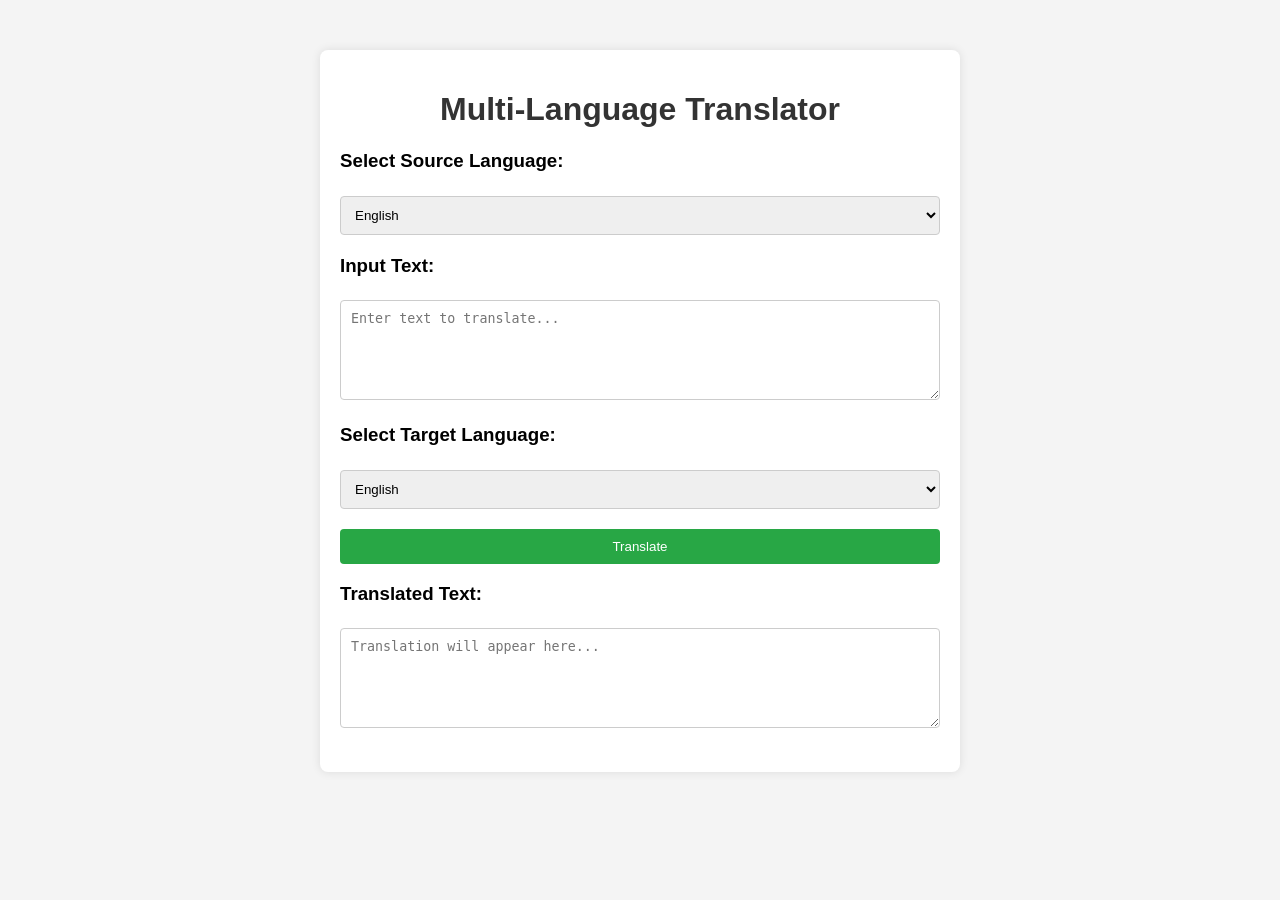
<file: index.html>
<!DOCTYPE html>
<html lang="en">
<head>
    <meta charset="UTF-8">
    <meta name="viewport" content="width=device-width, initial-scale=1.0">
    <title>Multi-Language Translator</title>
    <link rel="stylesheet" href="styles.css">
</head>
<body>
    <div class="container">
        <h1>Multi-Language Translator</h1>
        
        <div class="language-selection">
            <h3>Select Source Language:</h3>
            <select id="sourceLanguageSelect">
                <option value="en">English</option>
                <option value="es">Spanish</option>
                <option value="fr">French</option>
                <option value="de">German</option>
                <option value="zh-CN">Chinese (Simplified)</option>
                <option value="ja">Japanese</option>
                <option value="ru">Russian</option>
                <option value="ar">Arabic</option>
                <option value="hi">Hindi</option>
                <option value="pt">Portuguese</option>
                <option value="it">Italian</option>
                <option value="ko">Korean</option>
                <option value="pl">Polish</option>
                <option value="nl">Dutch</option>
                <option value="tr">Turkish</option>
                <option value="sv">Swedish</option>
                <option value="no">Norwegian</option>
                <option value="fi">Finnish</option>
                <option value="da">Danish</option>
                <option value="th">Thai</option>
                <option value="vi">Vietnamese</option>
                <option value="he">Hebrew</option>
                <option value="uk">Ukrainian</option>
                <option value="bg">Bulgarian</option>
                <option value="ro">Romanian</option>
                <option value="cs">Czech</option>
                <option value="sl">Slovak</option>
                <option value="et">Estonian</option>
                <option value="lv">Latvian</option>
                <option value="lt">Lithuanian</option>
                <option value="ms">Malay</option>
            </select>
        </div>

        <div class="input-area">
            <h3>Input Text:</h3>
            <textarea id="sourceText" placeholder="Enter text to translate..."></textarea>
        </div>
        
        <div class="language-selection">
            <h3>Select Target Language:</h3>
            <select id="targetLanguageSelect">
                <option value="en">English</option>
                <option value="es">Spanish</option>
                <option value="fr">French</option>
                <option value="de">German</option>
                <option value="zh-CN">Chinese (Simplified)</option>
                <option value="ja">Japanese</option>
                <option value="ru">Russian</option>
                <option value="ar">Arabic</option>
                <option value="hi">Hindi</option>
                <option value="pt">Portuguese</option>
                <option value="it">Italian</option>
                <option value="ko">Korean</option>
                <option value="pl">Polish</option>
                <option value="nl">Dutch</option>
                <option value="tr">Turkish</option>
                <option value="sv">Swedish</option>
                <option value="no">Norwegian</option>
                <option value="fi">Finnish</option>
                <option value="da">Danish</option>
                <option value="th">Thai</option>
                <option value="vi">Vietnamese</option>
                <option value="he">Hebrew</option>
                <option value="uk">Ukrainian</option>
                <option value="bg">Bulgarian</option>
                <option value="ro">Romanian</option>
                <option value="cs">Czech</option>
                <option value="sl">Slovak</option>
                <option value="et">Estonian</option>
                <option value="lv">Latvian</option>
                <option value="lt">Lithuanian</option>
                <option value="ms">Malay</option>
            </select>
        </div>
        
        <button id="translateButton">Translate</button>
        
        <div class="output-area">
            <h3>Translated Text:</h3>
            <textarea id="translatedText" placeholder="Translation will appear here..." readonly></textarea>
        </div>
    </div>
    <script src="script.js"></script>
</body>
</html>
</file>
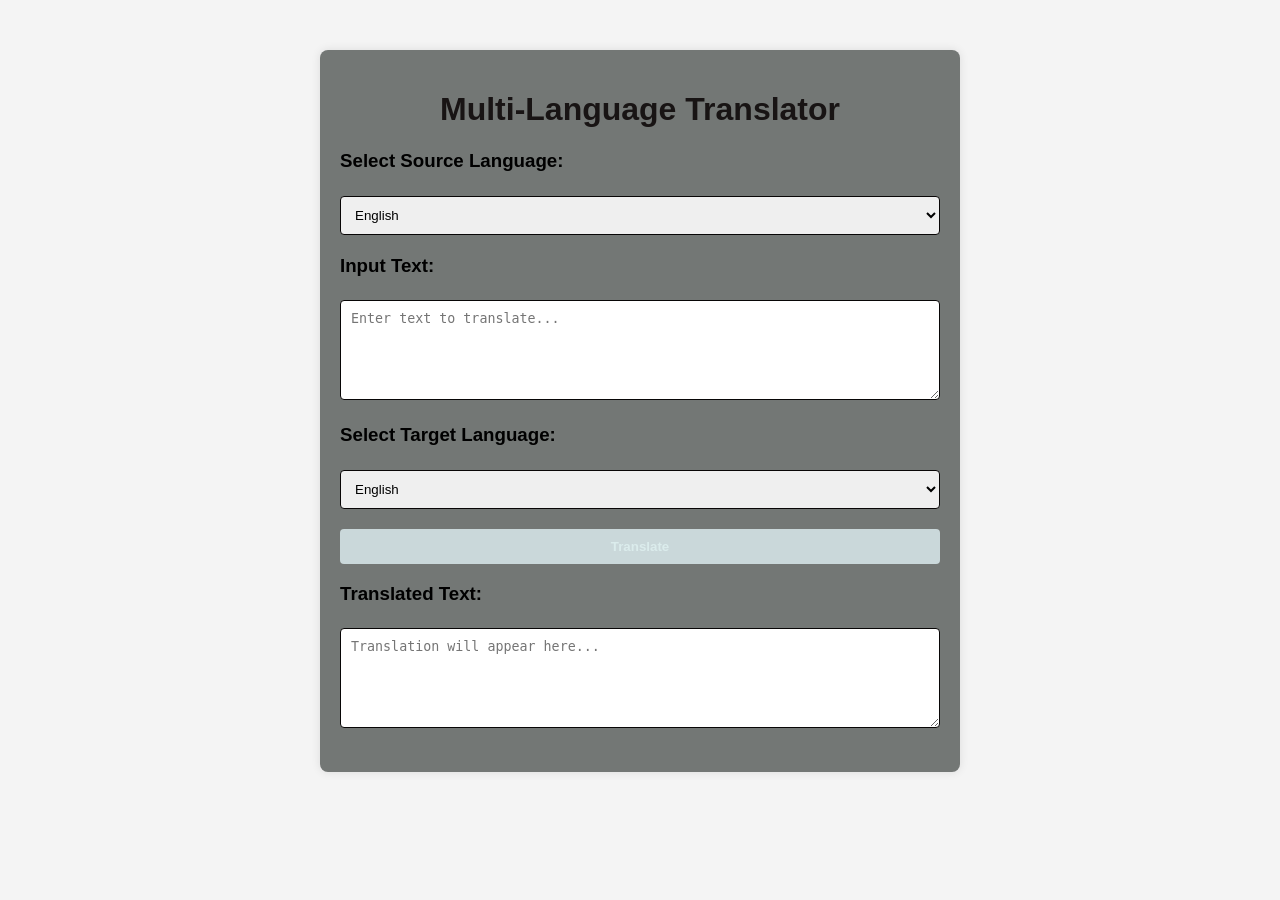
<file: Language Translator/index.html>
<!DOCTYPE html>
<html lang="en">
<head>
    <meta charset="UTF-8">
    <meta name="viewport" content="width=device-width, initial-scale=1.0">
    <title>Multi-Language Translator</title>
    <link rel="stylesheet" href="styles.css">
</head>
<body>
    <div class="container">
        <h1>Multi-Language Translator</h1>
        
        <div class="language-selection">
            <h3>Select Source Language:</h3>
            <select id="sourceLanguageSelect">
                <option value="en">English</option>
                <option value="es">Spanish</option>
                <option value="fr">French</option>
                <option value="de">German</option>
                <option value="zh-CN">Chinese (Simplified)</option>
                <option value="ja">Japanese</option>
                <option value="ru">Russian</option>
                <option value="ar">Arabic</option>
                <option value="hi">Hindi</option>
                <option value="pt">Portuguese</option>
                <option value="it">Italian</option>
                <option value="ko">Korean</option>
                <option value="pl">Polish</option>
                <option value="nl">Dutch</option>
                <option value="tr">Turkish</option>
                <option value="sv">Swedish</option>
                <option value="no">Norwegian</option>
                <option value="fi">Finnish</option>
                <option value="da">Danish</option>
                <option value="th">Thai</option>
                <option value="vi">Vietnamese</option>
                <option value="he">Hebrew</option>
                <option value="uk">Ukrainian</option>
                <option value="bg">Bulgarian</option>
                <option value="ro">Romanian</option>
                <option value="cs">Czech</option>
                <option value="sl">Slovak</option>
                <option value="et">Estonian</option>
                <option value="lv">Latvian</option>
                <option value="lt">Lithuanian</option>
                <option value="ms">Malay</option>
            </select>
        </div>

        <div class="input-area">
            <h3>Input Text:</h3>
            <textarea id="sourceText" placeholder="Enter text to translate..."></textarea>
        </div>
        
        <div class="language-selection">
            <h3>Select Target Language:</h3>
            <select id="targetLanguageSelect">
                <option value="en">English</option>
                <option value="es">Spanish</option>
                <option value="fr">French</option>
                <option value="de">German</option>
                <option value="zh-CN">Chinese (Simplified)</option>
                <option value="ja">Japanese</option>
                <option value="ru">Russian</option>
                <option value="ar">Arabic</option>
                <option value="hi">Hindi</option>
                <option value="pt">Portuguese</option>
                <option value="it">Italian</option>
                <option value="ko">Korean</option>
                <option value="pl">Polish</option>
                <option value="nl">Dutch</option>
                <option value="tr">Turkish</option>
                <option value="sv">Swedish</option>
                <option value="no">Norwegian</option>
                <option value="fi">Finnish</option>
                <option value="da">Danish</option>
                <option value="th">Thai</option>
                <option value="vi">Vietnamese</option>
                <option value="he">Hebrew</option>
                <option value="uk">Ukrainian</option>
                <option value="bg">Bulgarian</option>
                <option value="ro">Romanian</option>
                <option value="cs">Czech</option>
                <option value="sl">Slovak</option>
                <option value="et">Estonian</option>
                <option value="lv">Latvian</option>
                <option value="lt">Lithuanian</option>
                <option value="ms">Malay</option>
            </select>
        </div>
        
        <button id="translateButton"><b> Translate </b></button>
        
        <div class="output-area">
            <h3>Translated Text:</h3>
            <textarea id="translatedText" placeholder="Translation will appear here..." readonly></textarea>
        </div>
    </div>
    <script src="script.js"></script>
</body>
</html>
</file>
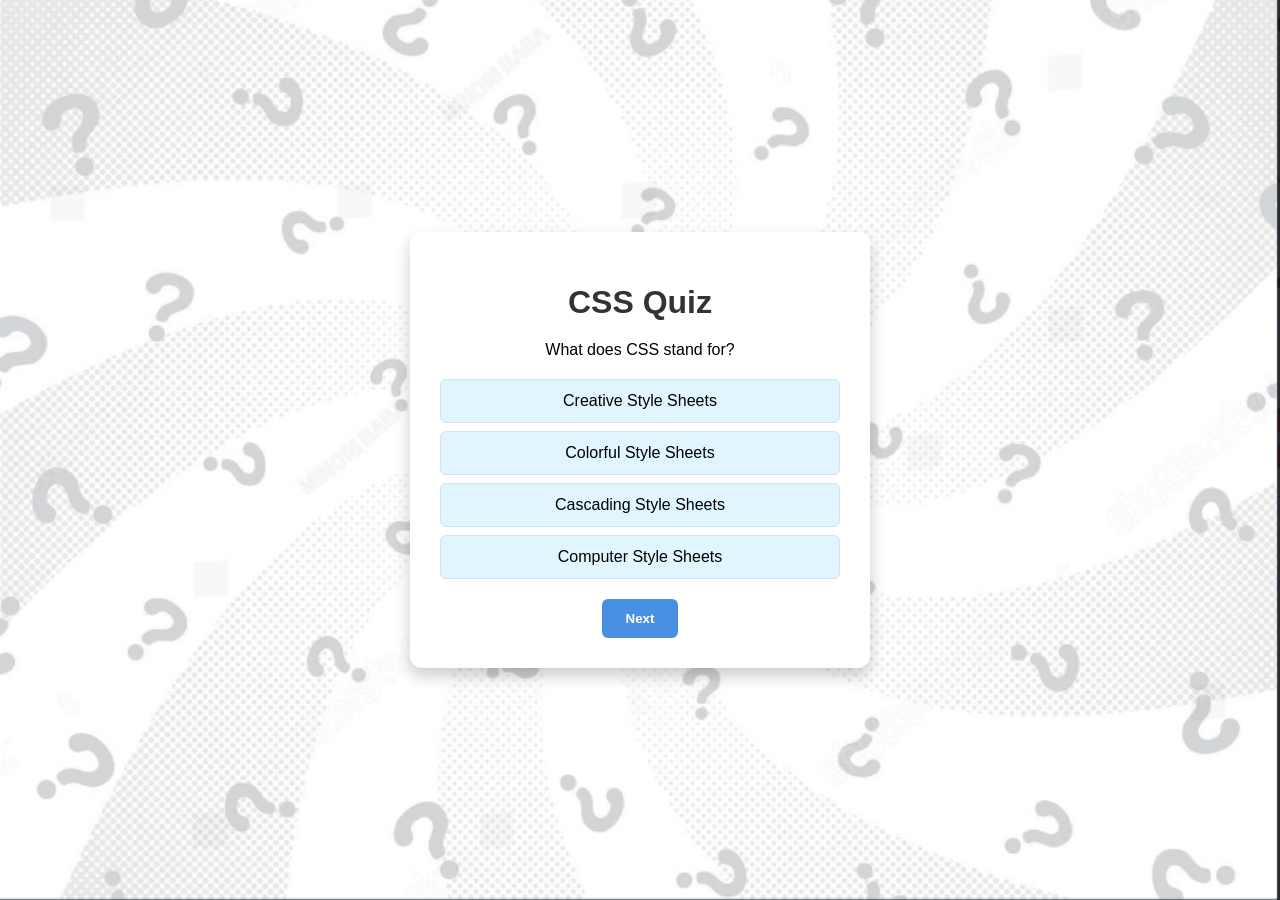
<file: Quiz/cssquiz.html>
<!DOCTYPE html>
<html lang="en">
<head>
    <meta charset="UTF-8">
    <meta name="viewport" content="width=device-width, initial-scale=1.0">
    <link rel="stylesheet" href="quiz.css">
    <title>CSS Quiz App</title>
</head>
<body>
    <div class="bgimage"></div>
    <div class="container">
        <h1>CSS Quiz</h1>
        <div id="quiz-container">
            <div id="question"></div>
            <div id="options"></div>
            <button id="next-btn" class="btn">Next</button>
        </div>
        <div id="result-container" class="hidden">
            <h2>Your Score: <span id="score"></span></h2>
            <button id="restart-btn" class="btn">Restart Quiz</button>
        </div>
    </div>
    <script src="cssquiz.js"></script>
</body>
</html>
</file>
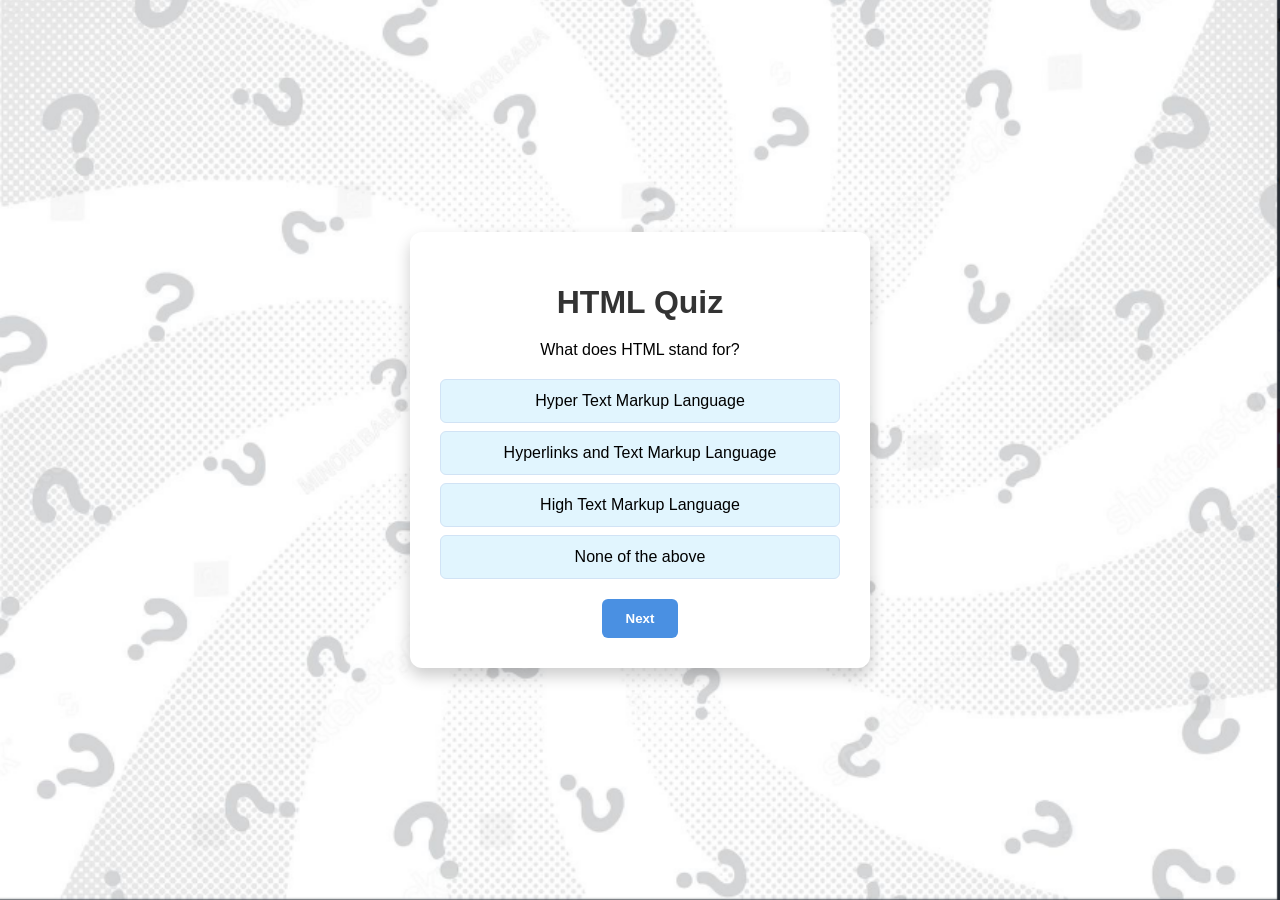
<file: Quiz/htmlquiz.html>
<!DOCTYPE html>
<html lang="en">
<head>
    <meta charset="UTF-8">
    <meta name="viewport" content="width=device-width, initial-scale=1.0">
    <link rel="stylesheet" href="quiz.css">
    <title>HTML Quiz App</title>
</head>
<body>
    <div class="bgimage"></div>
    <div class="container">
        <h1>HTML Quiz</h1>
        <div id="quiz-container">
            <div id="question"></div>
            <div id="options"></div>
            <button id="next-btn" class="btn">Next</button>
        </div>
        <div id="result-container" class="hidden">
            <h2>Your Score: <span id="score"></span></h2>
            <button id="restart-btn" class="btn">Restart Quiz</button>
        </div>
    </div>
    <script src="htmlquiz.js"></script>
</body>
</html>
</file>
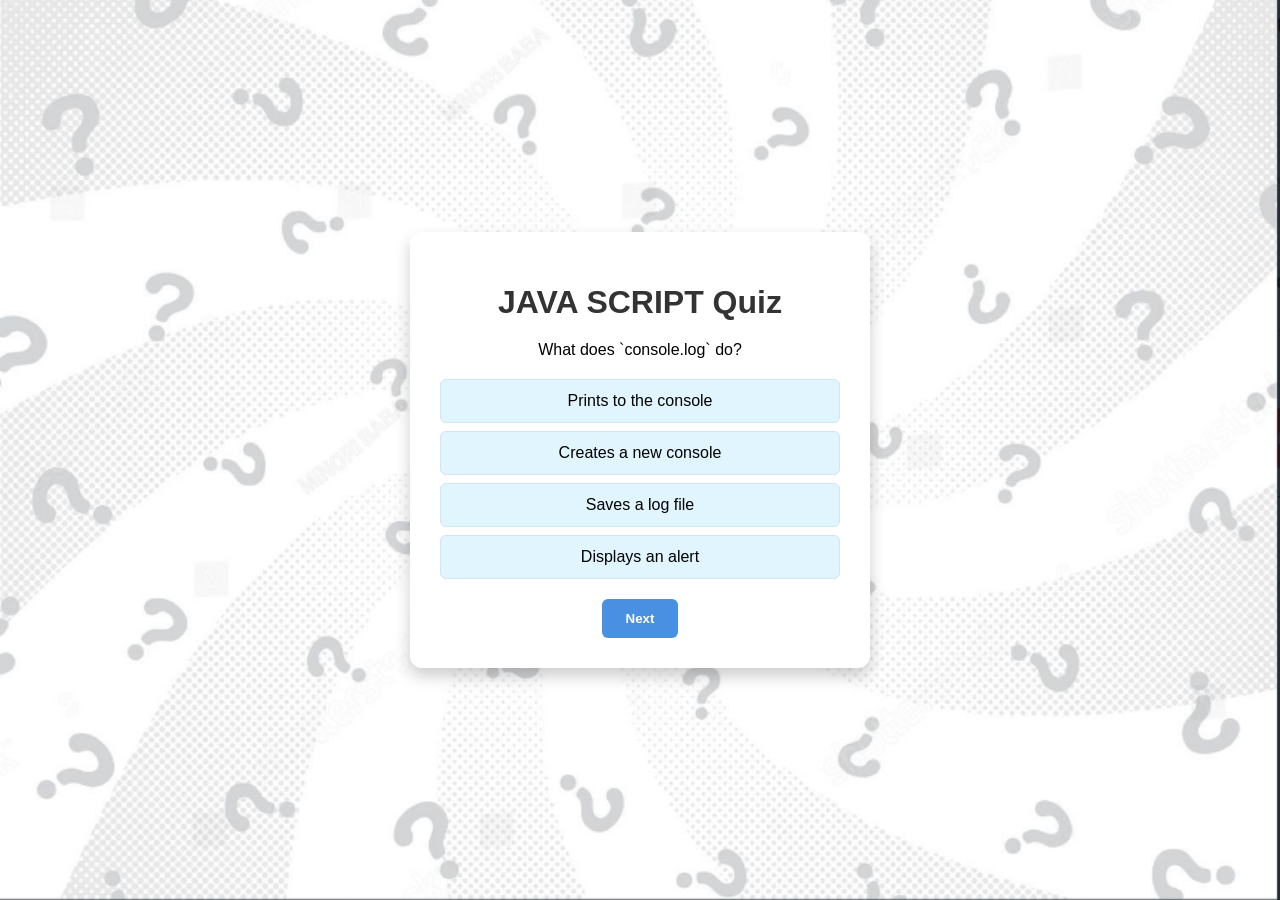
<file: Quiz/jsquiz.html>
<!DOCTYPE html>
<html lang="en">
<head>
    <meta charset="UTF-8">
    <meta name="viewport" content="width=device-width, initial-scale=1.0">
    <link rel="stylesheet" href="quiz.css">
    <title>JS Quiz App</title>
</head>
<body>
    <div class="bgimage"></div>
    <div class="container">
        <h1>JAVA SCRIPT Quiz</h1>
        <div id="quiz-container">
            <div id="question"></div>
            <div id="options"></div>
            <button id="next-btn" class="btn">Next</button>
        </div>
        <div id="result-container" class="hidden">
            <h2>Your Score: <span id="score"></span></h2>
            <button id="restart-btn" class="btn">Restart Quiz</button>
        </div>
    </div>
    <script src="jsquiz.js"></script>
</body>
</html>
</file>
<file: styles.css>
body {
    font-family: Arial, sans-serif;
    background-color: #f4f4f4;
    margin: 0;
    padding: 0;
    background-image: url(https://thumbs.dreamstime.com/b/language-translator-banner-hand-draw-doodle-backgrou-background-concept-translating-agency-interpreting-129576040.jpg) ;
    background-size: cover ;

}

.container {
    max-width: 600px;
    margin: 50px auto;
    padding: 20px;
    background: white;
    border-radius: 8px;
    box-shadow: 0 0 10px rgba(0, 0, 0, 0.1);
}

h1 {
    text-align: center;
    color: #333;
}

.language-selection, .input-area, .output-area {
    margin-bottom: 20px;
}

select, textarea {
    width: 100%;
    padding: 10px;
    margin-top: 5px;
    border: 1px solid #ccc;
    border-radius: 4px;
    box-sizing: border-box;
}

textarea {
    height: 100px;
}

button {
    width: 100%;
    padding: 10px;
    background-color: #28a745;
    color: white;
    border: none;
    border-radius: 4px;
    cursor: pointer;
}

button:hover {
    background-color: #218838;
}
</file>
<file: Language Translator/styles.css>
body {
    font-family: Arial, sans-serif;
    background-color: #f4f4f4;
    margin: 0;
    padding: 0;
    background-image: url(https://thumbs.dreamstime.com/b/language-translator-banner-hand-draw-doodle-backgrou-background-concept-translating-agency-interpreting-129576040.jpg) ;
    background-size: cover ;

}

.container {
    max-width: 600px;
    margin: 50px auto;
    padding: 20px;
    background: rgb(115, 119, 117);
    border-radius: 8px;
    box-shadow: 0 0 10px rgba(0, 0, 0, 0.1);
}

h1 {
    text-align: center;
    color: #181414;
}

.language-selection, .input-area, .output-area {
    margin-bottom: 20px;
}

select, textarea {
    width: 100%;
    padding: 10px;
    margin-top: 5px;
    border: 1px solid #080606;
    border-radius: 4px;
    box-sizing: border-box;
}

textarea {
    height: 100px;
}

button {
    width: 100%;
    padding: 10px;
    background-color: #cad8da;
    color: rgb(219, 236, 236);
    border: none;
    border-radius: 4px;
    cursor: pointer;
}
    

button:hover {
    background-color: #218838;
}
</file>
<file: Quiz/quiz.css>
:root {
    --primary-color: #4a90e2; 
    --primary-hover: #357ABD; 
    --background-color: #f5f7fa; 
    --container-background: #ffffff; 
    --border-color: #d1e3f5; 
    --option-background: #e1f5fe; 
    --option-hover: #b3e5fc; 
    --text-color: #333; 
}

body {
    font-family: 'Arial', sans-serif;
    background-color: var(--background-color);
    display: flex;
    justify-content: center;
    align-items: center;
    height: 100vh;
    margin: 0;
}

.bgimage {
    position: fixed;
    top: 0;
    left: 0;
    width: 100%;
    height: 100%;
    background-image: url('./images/back.PNG'); 
    background-size: cover;
    background-position: center;
    z-index: -1; 
}

.container {
    text-align: center;
    background-color: var(--container-background);
    border-radius: 12px;
    box-shadow: 0 8px 16px rgba(0, 0, 0, 0.2);
    padding: 30px;
    width: 100%;
    max-width: 400px;
}

h1 {
    color: var(--text-color);
    margin-bottom: 20px;
}

.btn {
    background-color: var(--primary-color);
    color: #fff;
    border: none;
    border-radius: 6px;
    padding: 12px 24px;
    cursor: pointer;
    transition: background-color 0.3s;
    font-weight: bold;
}

.btn:hover {
    background-color: var(--primary-hover);
}

.hidden {
    display: none;
}

#options {
    margin: 20px 0;
}

.option {
    background-color: var(--option-background);
    border: 1px solid var(--border-color);
    border-radius: 6px;
    padding: 12px;
    margin: 8px 0;
    cursor: pointer;
    transition: background-color 0.3s;
}

.option:hover {
    background-color: var(--option-hover);
}


@media (max-width: 600px) {
    .container {
        padding: 20px;  
    } 

    .btn {
        padding: 10px 20px;  
    }

    .option {
        padding: 10px; 
    }

    h1 {
        font-size: 24px; 
    }
}
</file>
